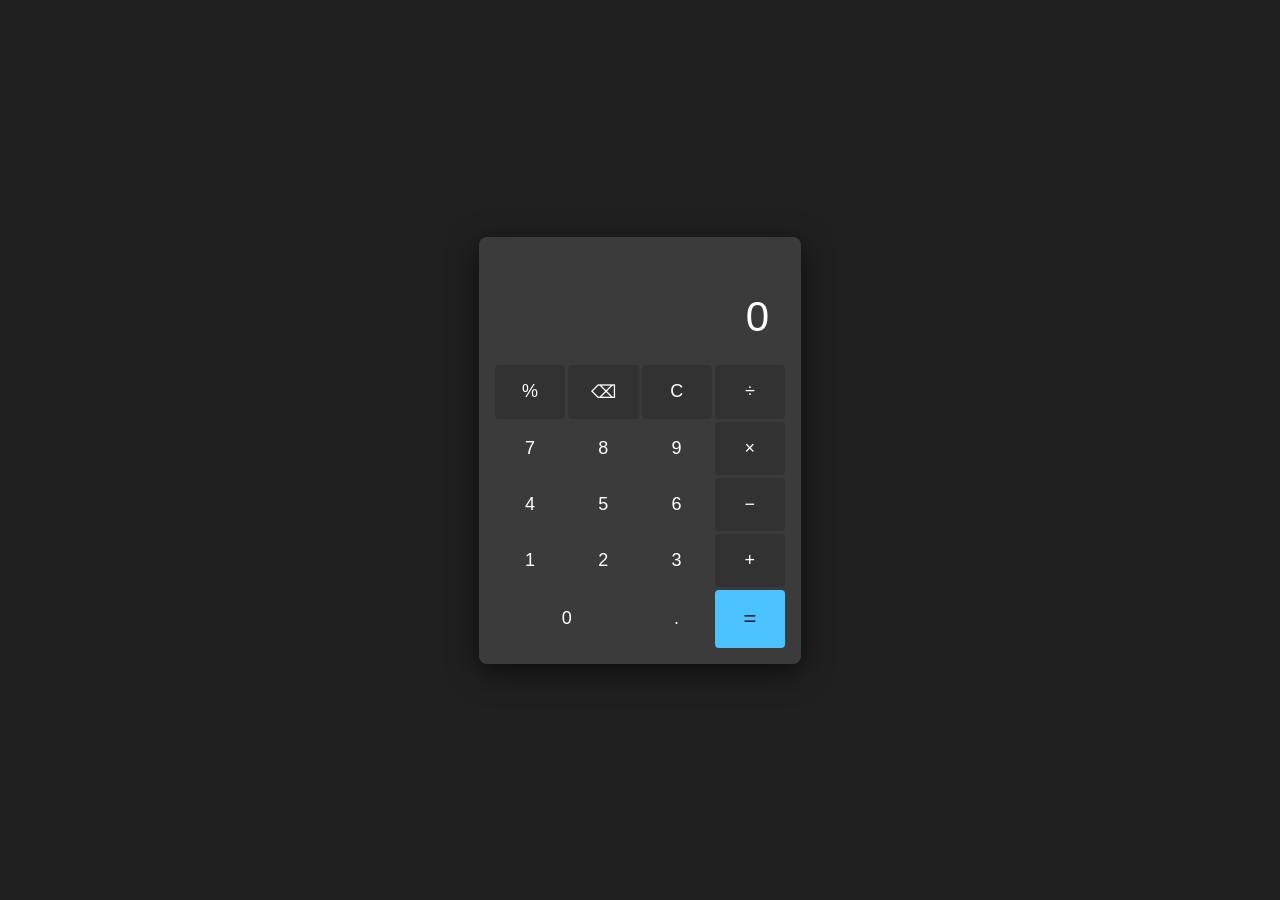
<file: index.html>
<!DOCTYPE html>
<html lang="pt-BR">
<head>
  <meta charset="UTF-8">
  <meta name="viewport" content="width=device-width, initial-scale=1.0">
  <title>Calculadora</title>
  <link rel="stylesheet" href="css/style.css">
</head>
<body>
  <div class="calculator">
    <div class="display">
      <div id="previous" class="previous"></div>
      <div id="current" class="current">0</div>
    </div>
    <div class="buttons">
      <button class="btn btn-operator" id="percent">%</button>
      <button class="btn btn-function" id="backspace">⌫</button>
      <button class="btn btn-function" id="clearAll">C</button>
      <button class="btn btn-operator" id="divide">÷</button>

      <button class="btn btn-number" data-number="7">7</button>
      <button class="btn btn-number" data-number="8">8</button>
      <button class="btn btn-number" data-number="9">9</button>
      <button class="btn btn-operator" id="multiply">×</button>

      <button class="btn btn-number" data-number="4">4</button>
      <button class="btn btn-number" data-number="5">5</button>
      <button class="btn btn-number" data-number="6">6</button>
      <button class="btn btn-operator" id="subtract">−</button>

      <button class="btn btn-number" data-number="1">1</button>
      <button class="btn btn-number" data-number="2">2</button>
      <button class="btn btn-number" data-number="3">3</button>
      <button class="btn btn-operator" id="add">+</button>

      <button class="btn btn-number btn-zero" data-number="0">0</button>
      <button class="btn btn-number" id="decimal">.</button>
      <button class="btn btn-equals" id="equals" style="grid-row: auto; height: auto;">=</button>
    </div>
  </div>

  <script src="js/operations/subtrair.js"></script>
  <script src="js/operations/dividir.js"></script>
  <script src="js/operations/multiplicar.js"></script>
  <script src="js/operations/porcentagem.js"></script>
  <script src="js/operations/somar.js"></script>
  <script src="js/utils/limpar.js"></script>
  <script src="js/utils/apagar.js"></script>
  <script src="js/main.js"></script>
</body>
</html>
</file>
<file: css/style.css>
* {
  margin: 0;
  padding: 0;
  box-sizing: border-box;
}

body {
  display: flex;
  justify-content: center;
  align-items: center;
  min-height: 100vh;
  background: #202020;
  font-family: 'Segoe UI', Tahoma, Geneva, Verdana, sans-serif;
}

.calculator {
  background: #3b3b3b;
  border-radius: 8px;
  padding: 16px;
  box-shadow: 0 8px 30px rgba(0, 0, 0, 0.6);
  width: 322px;
}

.display {
  background: #3b3b3b;
  padding: 12px 16px;
  margin-bottom: 12px;
  min-height: 100px;
  display: flex;
  flex-direction: column;
  justify-content: flex-end;
  align-items: flex-end;
  overflow: hidden;
}

.previous {
  color: #888;
  font-size: 16px;
  min-height: 24px;
  word-break: break-all;
}

.current {
  color: #fff;
  font-size: 42px;
  font-weight: 300;
  word-break: break-all;
  line-height: 1.1;
}

.buttons {
  display: grid;
  grid-template-columns: repeat(4, 1fr);
  gap: 3px;
}

.btn {
  padding: 16px;
  font-size: 18px;
  border: none;
  border-radius: 4px;
  cursor: pointer;
  transition: background 0.1s ease;
  font-family: 'Segoe UI', sans-serif;
  font-weight: 400;
}

.btn:active {
  filter: brightness(0.8);
}

.btn-number {
  background: #3b3b3b;
  color: #fff;
}

.btn-number:hover {
  background: #4a4a4a;
}

.btn-operator {
  background: #323232;
  color: #fff;
}

.btn-operator:hover {
  background: #444;
}

.btn-function {
  background: #323232;
  color: #fff;
}

.btn-function:hover {
  background: #444;
}

.btn-equals {
  background: #4cc2ff;
  color: #1e1e1e;
  grid-row: span 2;
  height: 100%;
  font-size: 22px;
  font-weight: 400;
}

.btn-equals:hover {
  background: #6ecfff;
}

.btn-zero {
  grid-column: span 2;
}
</file>
